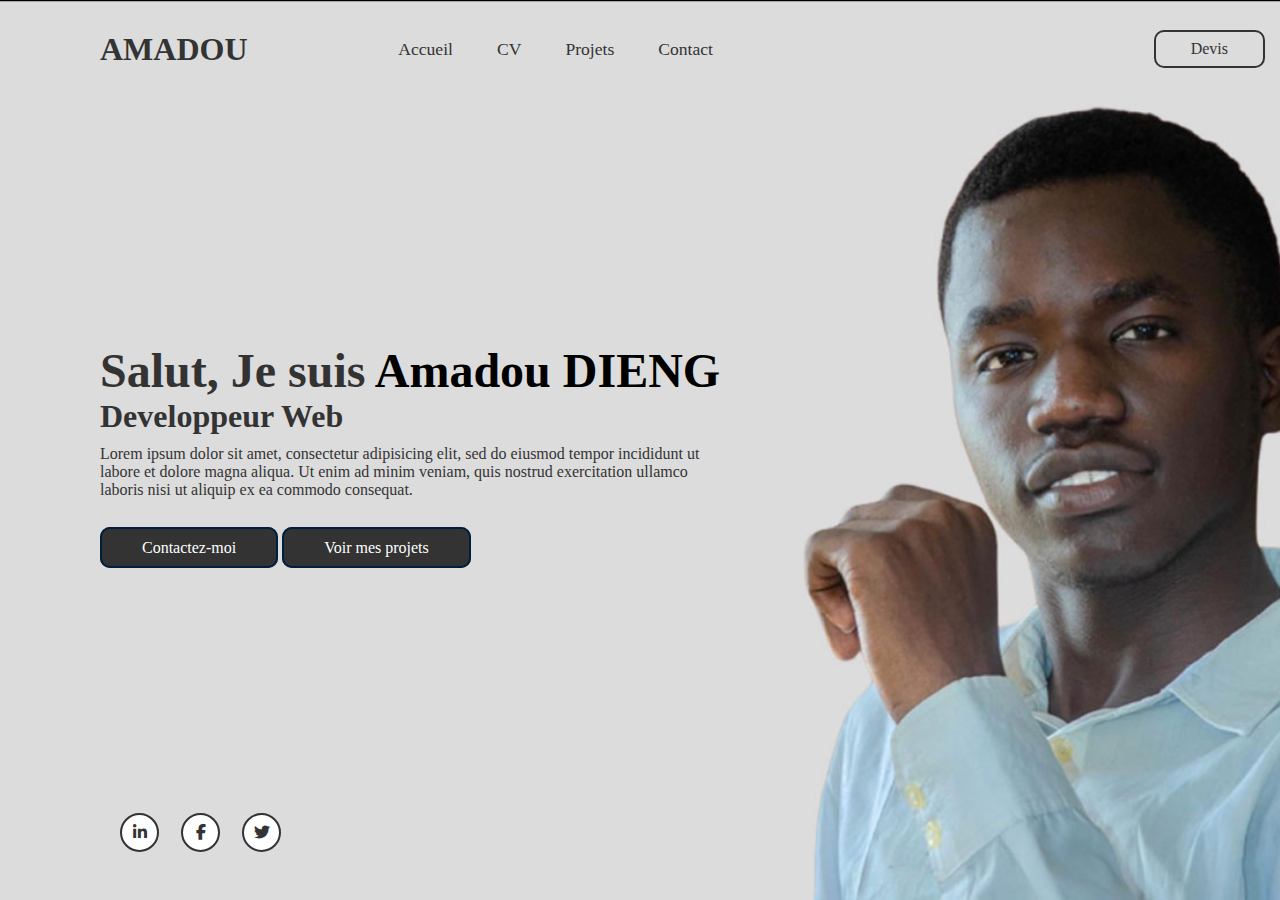
<file: index.html>
<!DOCTYPE html>
<html>
<head>
	<meta charset="utf-8">
	<meta name="viewport" content="width=device-width, initial-scale=1">
	<title>Site perso</title>
	<link rel="stylesheet" type="text/css" href="https://cdnjs.cloudflare.com/ajax/libs/font-awesome/6.4.2/css/all.min.css">
	<link rel="stylesheet" type="text/css" href="style.css">
</head>
<body>

		<header>
			<h2 class="logo">AMADOU</h2>
			<nav class="navigation">
				<a href="#">Accueil</a>
				<a href="cv.html">CV</a>
				<a href="projet.html">Projets</a>
				<a href="contact.html">Contact</a>
				
			</nav>

			<a href="#" class="devis">Devis</a>
		</header>

		<section class="accueil">
			<div class="contenu">
				<h2>Salut, Je suis <span>Amadou DIENG</span></h2>
				<h4>Developpeur Web</h4>
				<p>Lorem ipsum dolor sit amet, consectetur adipisicing elit, sed do eiusmod
				tempor incididunt ut labore et dolore magna aliqua. Ut enim ad minim veniam,
				quis nostrud exercitation ullamco laboris nisi ut aliquip ex ea commodo
				consequat.</p>
				<div class="boutton">
					<a href="contact.html">Contactez-moi</a>
					<a href="projet.html">Voir mes projets</a>
					
				</div>
				<div class="social-icons">
					<a href="#"><i class="fa-brands fa-linkedin-in"></i></a>
					<a href="#"><i class="fa-brands fa-facebook-f"></i></a>
					<a href="#"><i class="fa-brands fa-twitter"></i></a>
				</div>
			</div>
			
		</section>
</body>
</html>
</file>
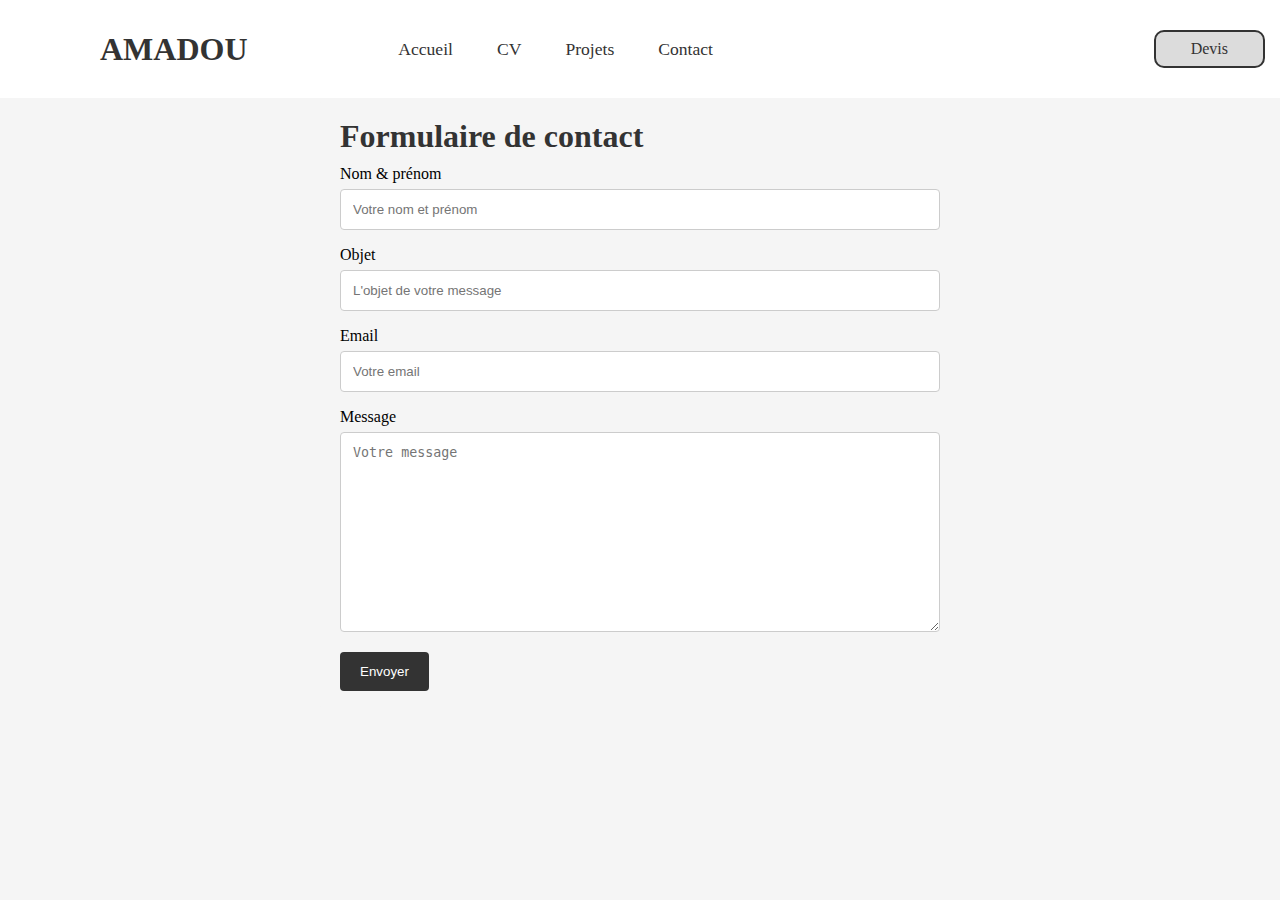
<file: contact.html>
<!DOCTYPE html>
<html>
<head>
	<meta charset="utf-8">
	<meta name="viewport" content="width=device-width, initial-scale=1">
	<link rel="stylesheet" type="text/css" href="style-contact.css">
	<link rel="stylesheet" type="text/css" href="style.css">
	<title></title>
</head>
<body>
	<header class="head">
			<h2 class="logo">AMADOU</h2>
			<nav class="navigation">
				<a href="index.html">Accueil</a>
				<a href="cv.html">CV</a>
				<a href="projet.html">Projets</a>
				<a href="contact.html">Contact</a>
				
			</nav>

			<a href="#" class="devis">Devis</a>
		</header>

<div class="container">
  <h1>Formulaire de contact</h1>
  <form action="/action_page.php">
    <label for="fname">Nom & prénom</label>
    <input type="text" name="firstname" placeholder="Votre nom et prénom">

    <label for="sujet">Objet</label>
    <input type="text" name="sujet" placeholder="L'objet de votre message">

    <label for="emailAddress">Email</label>
    <input type="email" name="email" placeholder="Votre email">


    <label for="subject">Message</label>
    <textarea name="subject" placeholder="Votre message" style="height:200px"></textarea>

    <input type="submit" value="Envoyer">
  </form>
</div>

</body>
</html>
</file>
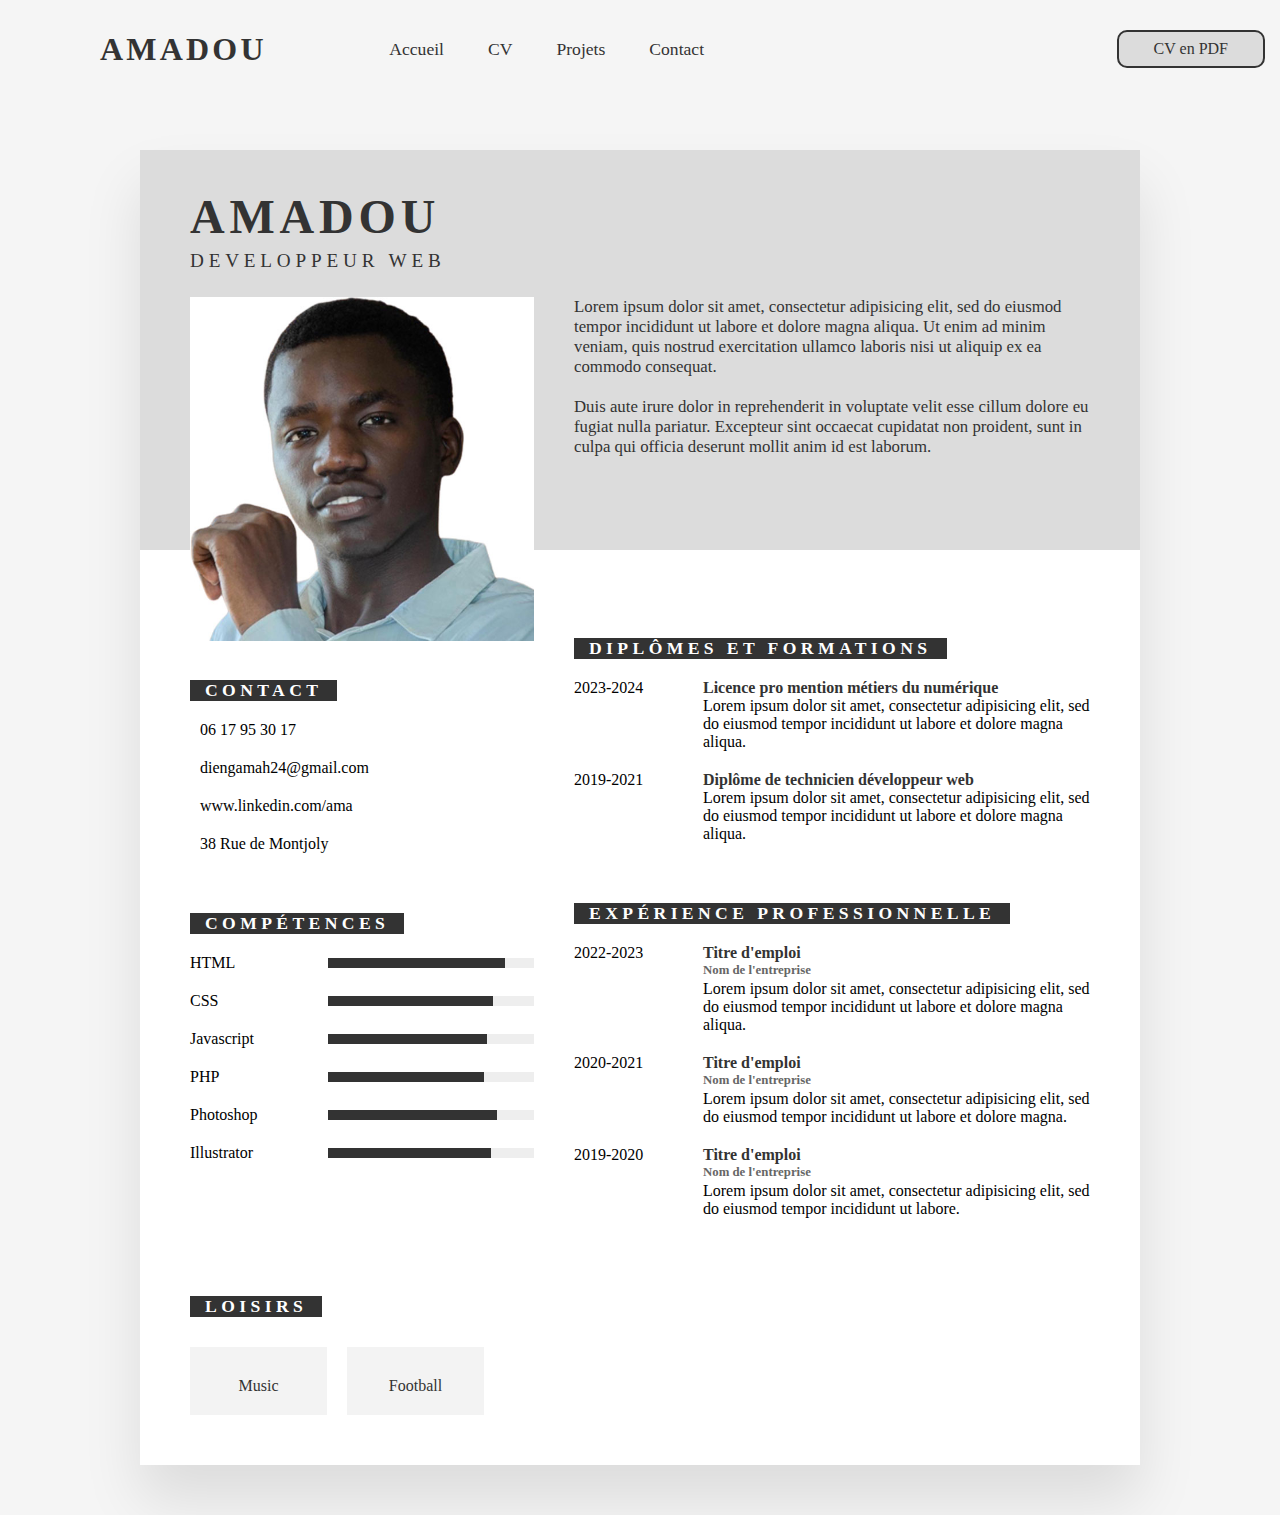
<file: cv.html>
<!DOCTYPE html>
<html>
<head>
	<meta charset="utf-8">
	<meta name="viewport" content="width=device-width, initial-scale=1">
	<link rel="stylesheet" type="text/css" href="cv_style.css">
	<link rel="stylesheet" type="text/css" href="style.css">
	<link rel="stylesheet" href="https://cdnjs.cloudflare.com/ajax/libs/font-awesome/6.4.2/css/all.min.css" integrity="sha512-z3gLpd7yknf1YoNbCzqRKc4qyor8gaKU1qmn+CShxbuBusANI9QpRohGBreCFkKxLhei6S9CQXFEbbKuqLg0DA==" crossorigin="anonymous" referrerpolicy="no-referrer" />
	<title>CV</title>
</head>
<body>

<header>
			<h2 class="logo">AMADOU</h2>
			<nav class="navigation">
				<a href="index.html">Accueil</a>
				<a href="cv.html">CV</a>
				<a href="projet.html">Projets</a>
				<a href="contact.html">Contact</a>
				
			</nav>

			<a href="#" class="devis">CV en PDF</a>
		</header>

	<div class="container">
		<div class="top">
			<h2>Amadou<br><span>Developpeur Web</span></h2>
			<div class="group">
				<div class="leftside">
					<div class="imgBox">
						<img src="ama.jpg">
					</div>
				</div>
				<div class="rightside">
					<p>Lorem ipsum dolor sit amet, consectetur adipisicing elit, sed do eiusmod
					tempor incididunt ut labore et dolore magna aliqua. Ut enim ad minim veniam,
					quis nostrud exercitation ullamco laboris nisi ut aliquip ex ea commodo
					consequat. <br><br>Duis aute irure dolor in reprehenderit in voluptate velit esse
					cillum dolore eu fugiat nulla pariatur. Excepteur sint occaecat cupidatat non
					proident, sunt in culpa qui officia deserunt mollit anim id est laborum.</p>
				</div>
			</div>
		</div>
		<div class="bottom">
			<div class="left_side">
				<h4>
					Contact
				</h4>
				<ul class="contactInfo">
					<li>
						<span class="icon"><i class="fa-solid fa-phone"></i></span>
						<span class="text">06 17 95 30 17</span>
					</li>
					<li>
						<span class="icon"><i class="fa-solid fa-envelope"></i></span>
						<span class="text">diengamah24@gmail.com</span>
					</li>
					<li>
						<span class="icon"><i class="fa-brands fa-linkedin"></i></span>
						<span class="text">www.linkedin.com/ama</span>
					</li>
					<li>
						<span class="icon"><i class="fa-solid fa-address-book"></i></span>
						<span class="text">38 Rue de Montjoly</span>
					</li>
				</ul>

				<h4>COMPÉTENCES</h4>
				<div class="skills">
					<div class="skillsbox" style="--i:86%;">
						<p>HTML</p>
						<div class="value"></div>
					</div>
					<div class="skillsbox" style="--i:80%;">
						<p>CSS</p>
						<div class="value"></div>
					</div>
					<div class="skillsbox" style="--i:77%;">
						<p>Javascript</p>
						<div class="value"></div>
					</div>
					<div class="skillsbox" style="--i:76%;">
						<p>PHP</p>
						<div class="value"></div>
					</div>
					<div class="skillsbox" style="--i:82%;">
						<p>Photoshop</p>
						<div class="value"></div>
					</div>
					<div class="skillsbox" style="--i:79%;">
						<p>Illustrator</p>
						<div class="value"></div>
					</div>

				</div>
			</div>
			<div class="right_side">
					<h4 class="adjusmarg">Diplômes et formations</h4>
					<div class="edu_group">
						<div class="edu_group_box">
							<p>2023-2024</p>
							<div class="value">
								<b>Licence pro mention métiers du numérique</b>
								<p>Lorem ipsum dolor sit amet, consectetur adipisicing elit, sed do eiusmod
								tempor incididunt ut labore et dolore magna aliqua.
								</p>
							</div>
						</div>

						<div class="edu_group_box">
							<p>2019-2021</p>
							<div class="value">
								<b>Diplôme de technicien développeur web</b>
								<p>Lorem ipsum dolor sit amet, consectetur adipisicing elit, sed do eiusmod
								tempor incididunt ut labore et dolore magna aliqua.
								</p>
							</div>
						</div>

					</div>
					<h4>EXPÉRIENCE PROFESSIONNELLE</h4>
					<div class="edu_group">
						<div class="edu_group_box">
							<p>2022-2023</p>
							<div class="value">
								<b>Titre d'emploi <br><span>Nom de l'entreprise</span></b>
								<p>Lorem ipsum dolor sit amet, consectetur adipisicing elit, sed do eiusmod
								tempor incididunt ut labore et dolore magna aliqua.
								</p>
							</div>
						</div>
						<div class="edu_group_box">
							<p>2020-2021</p>
							<div class="value">
								<b>Titre d'emploi <br><span>Nom de l'entreprise</span></b>
								<p>Lorem ipsum dolor sit amet, consectetur adipisicing elit, sed do eiusmod
								tempor incididunt ut labore et dolore magna.
								</p>
							</div>
						</div>
						<div class="edu_group_box">
							<p>2019-2020</p>
							<div class="value">
								<b>Titre d'emploi <br><span>Nom de l'entreprise</span></b>
								<p>Lorem ipsum dolor sit amet, consectetur adipisicing elit, sed do eiusmod
								tempor incididunt ut labore.
								</p>
							</div>
						</div>
						<div>

				</div>
		</div>

		
	</div>
	<div class="hobbies">
			<h4 class="adjusmarg">LOISIRS</h4>
			<ul>
				<li>
					<i class="fa-solid fa-music"></i>
					<p>Music</p>
				</li>
				<li>
					<i class="fa-solid fa-futbol"></i>
					<p>Football</p>
				</li>
			</ul>
		</div>
</body>
</html>
</file>
<file: style.css>
*{
	margin: 0;
	padding: 0;
	box-sizing: border-box;
}

header{
	position: absolute;
	top: 0;
	left: 0;
	width: 100%;
	padding: 30px 100px;
	display: flex;
	justify-content: space-between;
	align-items: center;
	z-index: 100;
}

.logo{
	font-size: 2em;
	color: #333333;
	cursor: default;
}

.navigation{
	margin-left: -250px;
}

.navigation a{
	font-size: 1.1em;
	color: #333333;
	text-decoration: none;
	margin-right: 40px;
	font-weight: 500;
}


.devis{
	color: #333333;
	text-decoration: none;
	padding: 8px 35px;
	background: #dcdcdc;
	border-radius: 10px;
	border:2px solid #333333;
	font-weight: 500;
	margin-right: -85px;

}


.accueil{
	position: relative;
	width: 100%;
	height: 100vh;
	background: url('bgg.jpg');
	background-size: cover ;
	background-position: center;
	display: flex;
	align-items: center;
	padding: 30px 100px;
}

.contenu{
	max-width: 630px;
	color: #333333;
}

.contenu h2{
	font-size: 3em;
}

.contenu h2 span{
	color: black;
}

.contenu h4{
	font-size: 2em;
}

.contenu p{
	padding: 10px 0 40px 0;
}

.boutton a{
	color: white;
	text-decoration: none;
	padding: 10px 40px;
	background: #333333;
	border-radius: 10px;
	border: 2px solid #001F3F;
	font-weight: 500;
} 

.social-icons{
	position: absolute;
	bottom: 50px;
}

.social-icons a{
	display: inline-block;
	width: 35px;
	height: 35px;
	background: white;
	border-radius: 50%;
	margin-left: 22px;
	text-align: center;
	line-height: 35px;
	outline: 2px solid #333333;
}
.social-icons a i{
	color: #333333;
}
.social-icons a:hover{
	transform: translateY(-5px);
}
</file>
<file: style-contact.css>
body{
  background-color: #F5F5F5;
}
.head{
  position: relative;
  background-color: white;

}

input[type=text], textarea, input[type=email] {
  width: 100%;
  padding: 12px;
  border: 1px solid #ccc;
  border-radius: 4px;
  box-sizing: border-box;
  margin-top: 6px;
  margin-bottom: 16px;
  margin-right: 0px;
  margin-left: 0px;
  resize: vertical;
}
label{margin-right: 0px;
  margin-left: 0px;
  width: 100%;}

input[type=submit] {
  background-color: #333333;
  color: white;
  padding: 12px 20px;
  border: none;
  border-radius: 4px;
}


.container {
  
  box-sizing : border-box;
  border-radius:5px;
  background-color:#F5F5F5;
  padding:20px;
  width: 100%;
  max-width: 50%;
  margin:0 auto;

}
h1  {
  padding-bottom: 10px;
  color: #333333;
  width: 100%;
}
</file>
<file: cv_style.css>
*{
	margin: 0;
	padding: 0;
	box-sizing: border-box;
}

body{
	display: flex;
	justify-content: center;
	align-items: center;
	min-height: 100vh;
	background: #f5f5f5;
}

.container{
	position: relative;
	width: 100%;
	max-width: 1000px;
	min-height: 1000px;
	background: white;
	margin: 50px;
	margin-top: 150px;
	box-shadow: 0 35px 55px rgba(0, 0, 0, 0.1);
}

.top{
	position: relative;
	width: 100%;
	height: 400px;
	background: #DCDCDC;
	padding: 50px;
}

h2{
	font-size: 3em;
	color: #333333;
	text-transform: uppercase;
	line-height: 0.7em;
	letter-spacing: 0.1em;
}

h2 span{
	font-size: 0.4em;
	font-weight: 300;
}

.group{
	position: relative;
	display: grid;
	gap:40px;
	width: 100%;
	grid-template-columns: 2fr 3fr;
	margin-top: 20px;
}

.group .imgBox{
	position: relative;
	width: 100%;
}

.group .imgBox img{
	width: 100%;
}

.group p{
	color: #333333;
	font-size: 1.05em;
}

.bottom{
	position: relative;
	display: grid;
	margin: 90px 50px 0;
	gap: 40px;
	grid-template-columns: 2fr 3fr;
}

.bottom .leftside{
	margin-top: 50px;
}

h4{
	font-size: 1.1em;
	text-transform: uppercase;
	letter-spacing: 0.25em;
	color: white;
	background: #333333;
	font-weight: 600;
	padding: 0 15px;
	margin-top: 40px;
	display: inline-flex;
}

.contactInfo{
	position: relative;
	display: flex;
	flex-direction: column;
	gap: 20px;
	margin: 20px 0;
}
.contactInfo li{
	list-style: none;
	display: flex;
	gap: 10px;
}
.contactInfo li .icon{
	color: #333333;
}

.contactInfo li .text{
	color: black;
}

.skills{
	position: relative;
	width: 100%;
	display: flex;
	flex-direction: column;
	gap: 20px;
	margin: 20px 0;
}

.skills .skillsbox{
	position: relative;
	display: grid;
	align-items: center;
	grid-template-columns: 2fr 3fr;
}

.skills .skillsbox p{
	color: black;
}

.skills .skillsbox .value{
	position: relative;
	width: 100%;
	height: 10px;
	background: #eee;
}

.skills .skillsbox .value::before{
	content: '';
	position: absolute;
	width: var(--i);
	height: 100%;
	background: #333333;
}

.adjusmarg{
	margin-top: -10px;
}

.edu_group{
	position: relative;
	width: 100%;
	display: flex;
	flex-direction: column;
	gap: 20px;
	margin: 20px 0;
}

.edu_group_box{
	position: relative;
	display: grid;
	grid-template-columns: 1fr 3fr;
}

.edu_group_box p:nth-child(1){
	font-weight: 500;
}

.edu_group_box b{
	font-weight: 600;
	color: #333333;
}

.edu_group_box b span{
	position: relative;
	top: -2px;
	font-size: 0.8em;
	color: #666;
}

.hobbies{
	padding: 0 50px 50px;
	margin-left: -50px;
}

.hobbies ul{
	display: flex;
	margin-top: 30px;
	gap: 20px;
	justify-content: space-between;
}

.hobbies ul li{
	list-style: none;
	width: calc(100% / 2);
	color: #333;
	padding: 20px 0;
	display: flex;
	flex-direction: column;
	gap: 10px;
	background: #F3f3f3;
	text-align: center;

}

.hobbies ul li:hover{
	background: #333333;
	color: white;
}

.hobbies ul li i{
	font-size: 2em;
}
</file>
